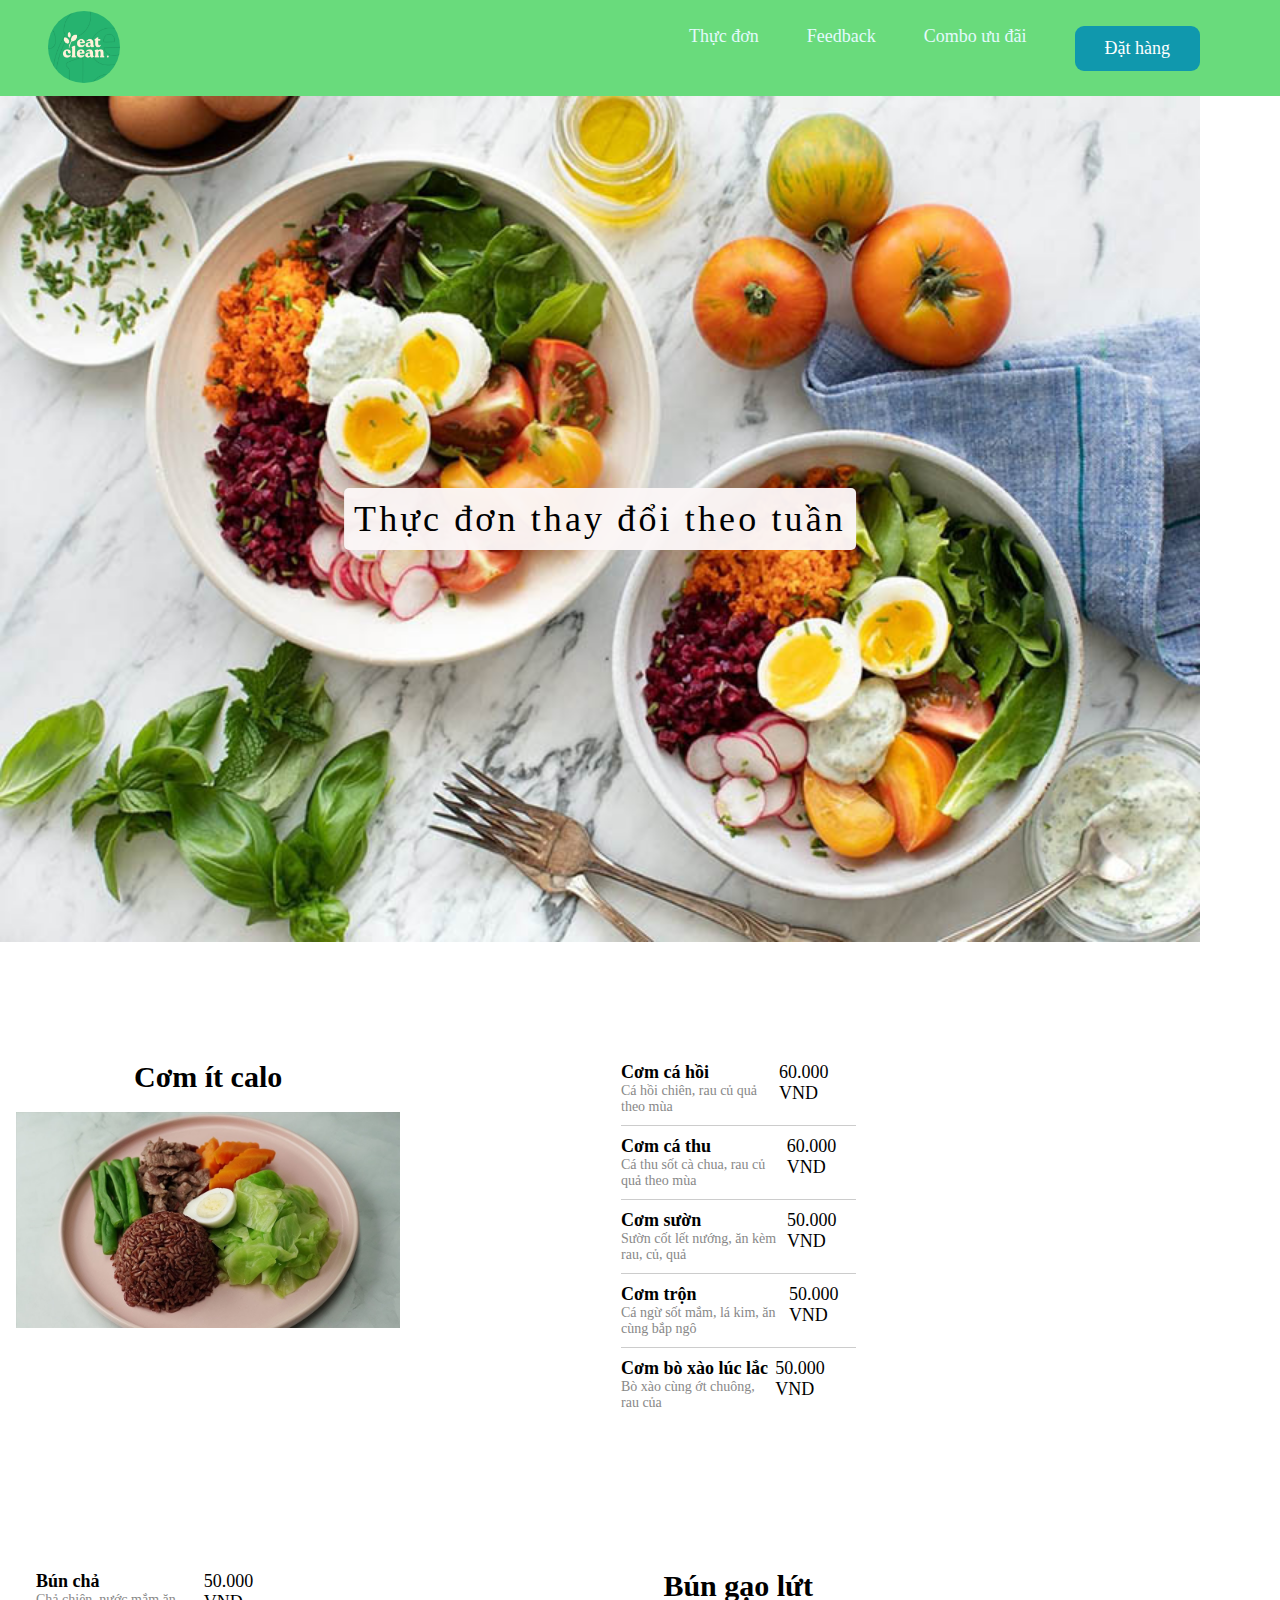
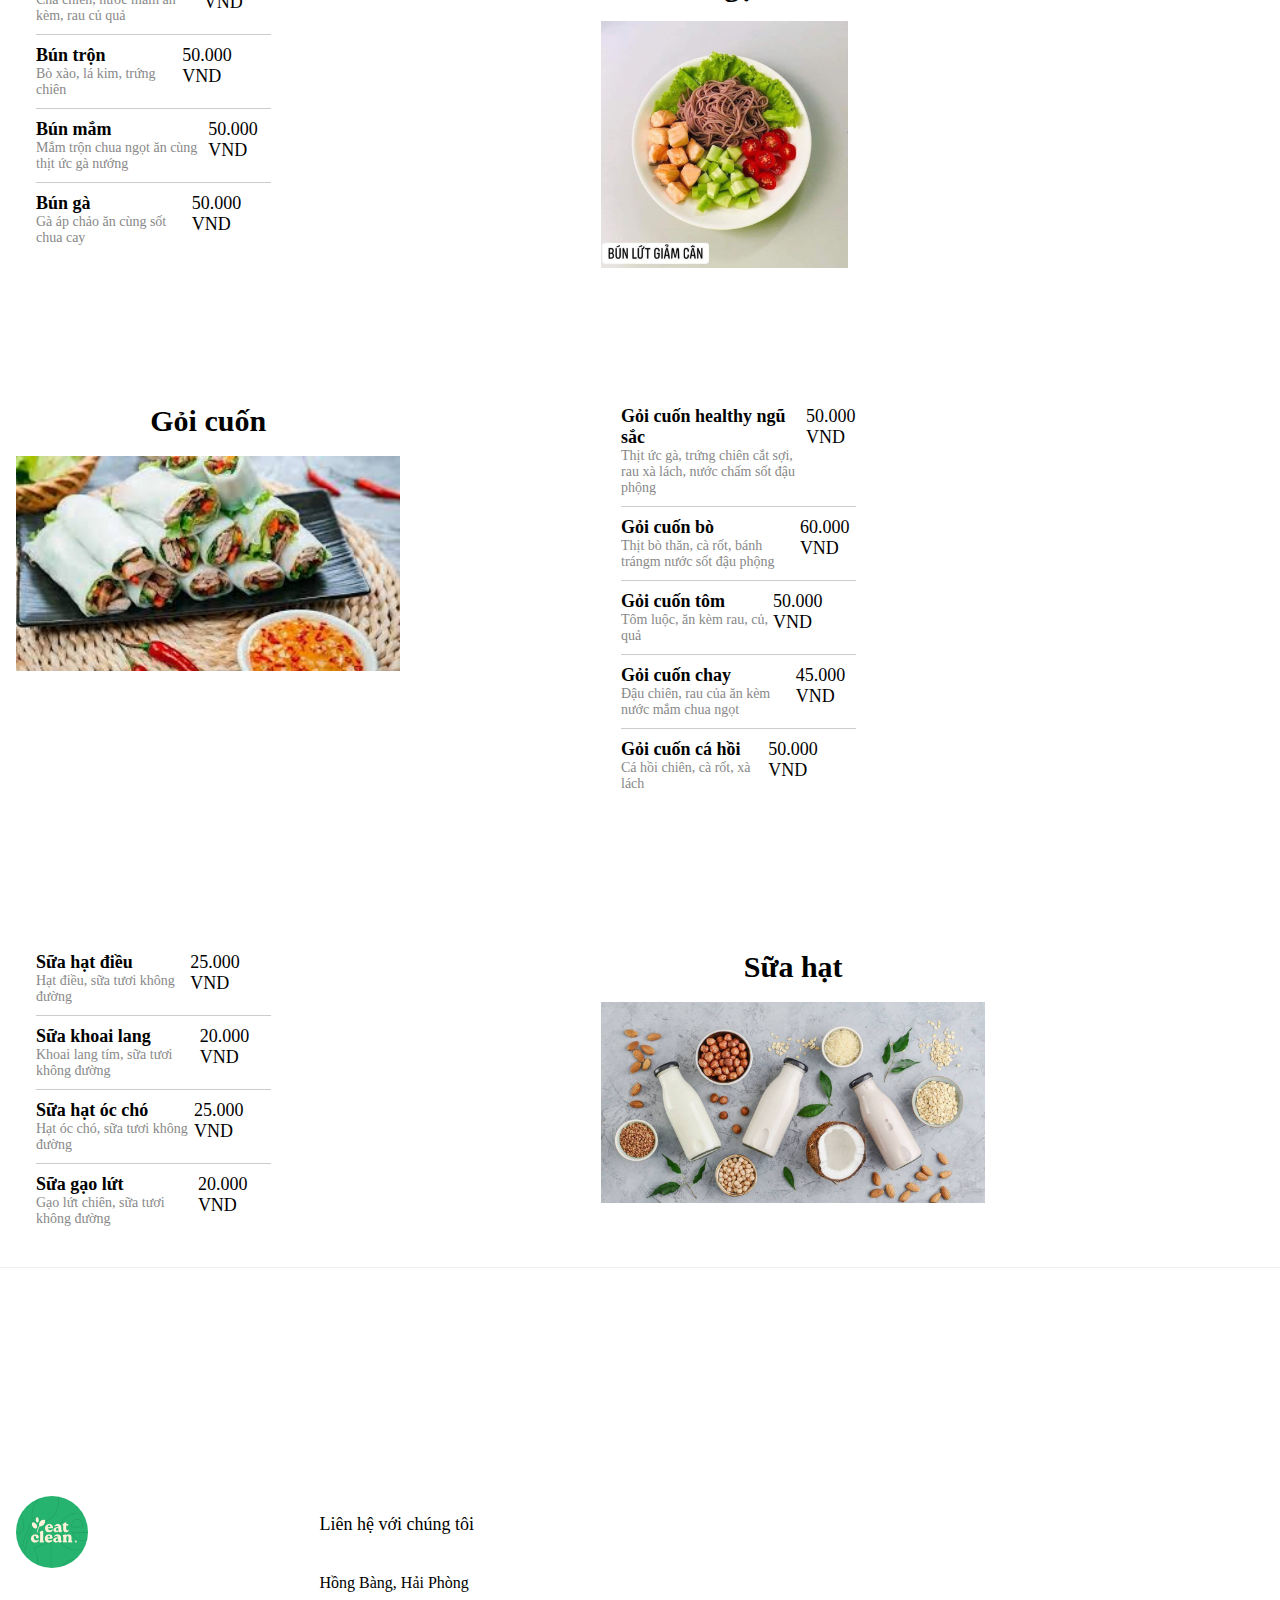
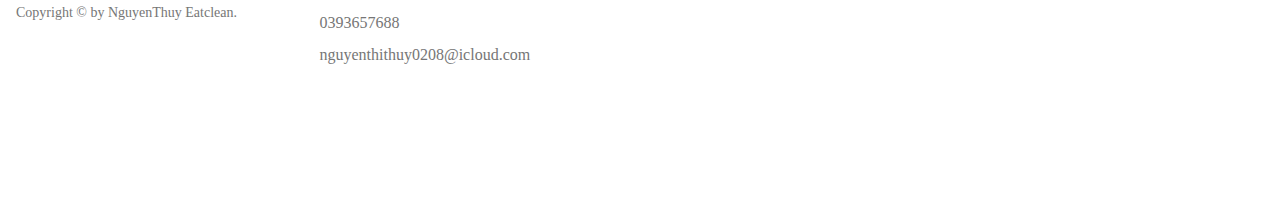
<file: public/menu/menu.html>
<!DOCTYPE html>
<html lang="en">
    <head>
        <meta charset="UTF-8">
        <meta http-equiv="X-UA-Compatible" content="IE=edge">
        <!--IMPORTANT FOR RESPONSIVE DESIGN ( needed for physical devices)-->
        <meta name="viewport" content="width=device-width,intial-scale=1.0">
        <link rel="preconnect" href="https://fonts.googleapis.com">
        <link rel="preconnect" href="https://fonts.gstatic.com" crossorigin>
        <link href="https://fonts.googleapis.com/css2?family=Rubik:wght@400;500;600;700&display=swap" rel="stylesheet">
        <link rel="stylesheet" href="../menu/menu.css">
        <link rel="stylesheet" href="../querries/querries.css">

        <title>Eatclean.vn/menu</title>
    </head>

    <body>
        <header class="header">
            <a href="../index.html">
                <img src="../IMAGE/eatcleanlogo.jpg" alt="eatclean logo" class="logo">
            </a>
            <nav class="main-nav">
              <ul class="main-nav-list">
                <li><a class="main-nav-link" href="../menu/menu.html">Thực đơn</a></li>
                <li><a class="main-nav-link" href="../fd/feeback.html">Feedback</a></li>
                <li><a class="main-nav-link" href="../profit/profit.html">Combo ưu đãi</a></li>
                <li><a class="main-nav-link nav-cta" href="../cta/cta.html">Đặt hàng</a></li>
            </ul>
            </nav>
            </header>

            <main>
                <section class="banner">
                    <a href="#">
                        <img src="../IMAGE/banner.jpg" alt="eatclean img" class="eatclean-image">
                    </a>
                    <div class="align-self-center text-center ">
                        <div class="ex-container">
                    <h2 class="title">Thực đơn thay đổi theo tuần</h2>
                </div>
            </div>
                </section>

                <section class="container">
                    <div class="menu-image">
                        <h1 class="subheading">Cơm ít calo</h1>
                      <img src="../IMAGE/comgaolut.jpg" alt="Menu Image">
                    </div>

                    <div class="menu-content">
                      <div class="menu-item">
                        <div>
                          <h2>Cơm cá hồi</h2>
                          <p>Cá hồi chiên, rau củ quả theo mùa</p>
                        </div>
                        <div class="menu-price">60.000 VND</div>
                      </div>
                      <div class="menu-item">
                        <div>
                          <h2>Cơm cá thu</h2>
                          <p>Cá thu sốt cà chua, rau củ quả theo mùa</p>
                        </div>
                        <div class="menu-price">60.000 VND</div>
                      </div>
                      <div class="menu-item">
                        <div>
                          <h2>Cơm sườn</h2>
                          <p>Sườn cốt lết nướng, ăn kèm rau, củ, quả</p>
                        </div>
                        <div class="menu-price">50.000 VND</div>
                      </div>
                      <div class="menu-item">
                        <div>
                          <h2>Cơm trộn</h2>
                          <p>Cá ngừ sốt mắm, lá kim, ăn cùng bắp ngô</p>
                        </div>
                        <div class="menu-price">50.000 VND</div>
                      </div>
                      <div class="menu-item">
                        <div>
                          <h2>Cơm bò xào lúc lắc</h2>
                          <p>Bò xào cùng ớt chuông, rau của</p>
                        </div>
                        <div class="menu-price">50.000 VND</div>
                      </div>
                    </div>

                </section>

                <section class="container">
                    <div class="menu-content">
                        <div class="menu-item">
                          <div>
                            <h2>Bún chả</h2>
                            <p>Chả chiên, nước mắm ăn kèm, rau củ quả</p>
                          </div>
                          <div class="menu-price">50.000 VND</div>
                        </div>
                        <div class="menu-item">
                          <div>
                            <h2>Bún trộn</h2>
                            <p>Bò xào, lá kim, trứng chiên</p>
                          </div>
                          <div class="menu-price">50.000 VND</div>
                        </div>
                        <div class="menu-item">
                          <div>
                            <h2>Bún mắm</h2>
                            <p>Mắm trộn chua ngọt ăn cùng thịt ức gà nướng</p>
                          </div>
                          <div class="menu-price">50.000 VND</div>
                        </div>
                        <div class="menu-item">
                          <div>
                            <h2>Bún gà</h2>
                            <p>Gà áp chảo ăn cùng sốt chua cay</p>
                          </div>
                          <div class="menu-price">50.000 VND</div>
                        </div>
                      </div>

                      <div class="menu-image-2">
                        <h1 class="subheading">Bún gạo lứt</h1>
                      <img src="../IMAGE/bungaolut.jpg" alt="Menu Image">
                    </div>

                </section>

                <section class="container">
                    <div class="menu-image">
                        <h1 class="subheading">Gỏi cuốn</h1>
                      <img src="../IMAGE/goicuon.jpg" alt="Menu Image">
                    </div>

                    <div class="menu-content">
                      <div class="menu-item">
                        <div>
                          <h2>Gỏi cuốn healthy ngũ sắc</h2>
                          <p>Thịt ức gà, trứng chiên cắt sợi, rau xà lách, nước chấm sốt đậu phộng<p>
                        </div>
                        <div class="menu-price">50.000 VND</div>
                      </div>
                      <div class="menu-item">
                        <div>
                          <h2>Gỏi cuốn bò</h2>
                          <p>Thịt bò thăn, cà rốt, bánh trángm nước sốt đậu phộng</p>
                        </div>
                        <div class="menu-price">60.000 VND</div>
                      </div>
                      <div class="menu-item">
                        <div>
                          <h2>Gỏi cuốn tôm</h2>
                          <p>Tôm luộc, ăn kèm rau, củ, quả</p>
                        </div>
                        <div class="menu-price">50.000 VND</div>
                      </div>
                      <div class="menu-item">
                        <div>
                          <h2>Gỏi cuốn chay</h2>
                          <p>Đậu chiên, rau của ăn kèm nước mắm chua ngọt</p>
                        </div>
                        <div class="menu-price">45.000 VND</div>
                      </div>
                      <div class="menu-item">
                        <div>
                          <h2>Gỏi cuốn cá hồi </h2>
                          <p>Cá hồi chiên, cà rốt, xà lách</p>
                        </div>
                        <div class="menu-price">50.000 VND</div>
                      </div>
                    </div>

                </section>

                <section class="container">
                    <div class="menu-content">
                        <div class="menu-item">
                          <div>
                            <h2>Sữa hạt điều</h2>
                            <p>Hạt điều, sữa tươi không đường</p>
                          </div>
                          <div class="menu-price">25.000 VND</div>
                        </div>
                        <div class="menu-item">
                          <div>
                            <h2>Sữa khoai lang</h2>
                            <p>Khoai lang tím, sữa tươi không đường </p>
                          </div>
                          <div class="menu-price">20.000 VND</div>
                        </div>
                        <div class="menu-item">
                          <div>
                            <h2>Sữa hạt óc chó</h2>
                            <p>Hạt óc chó, sữa tươi không đường</p>
                          </div>
                          <div class="menu-price">25.000 VND</div>
                        </div>
                        <div class="menu-item">
                          <div>
                            <h2>Sữa gạo lứt</h2>
                            <p>Gạo lứt chiên, sữa tươi không đường</p>
                          </div>
                          <div class="menu-price">20.000 VND</div>
                        </div>
                      </div>

                      <div class="menu-image">
                        <h1 class="subheading">Sữa hạt</h1>
                      <img src="../IMAGE/suahat.jpg" alt="Menu Image">
                    </div>

                </section>


            </main>


            <footer class="footer">
                <div class="container grid grid-5-cols grid-footer">
                    <div class="logo cols">
                        <a href="#" class="footer-logo">
                            <img src="../IMAGE/eatcleanlogo.jpg" alt="eatclean logo" class="logo">
                        </a>
        
                        <ul class="social-links">
                            <li>
                                <a class="footer-link" href="#">
                                    <ion-icon class="social-icon" name="logo-instagram"></ion-icon>
                                </a>
                            </li>
                            <li>
                                <a class="footer-link" href="#">
                                    <ion-icon class="social-icon" name="logo-facebook"></ion-icon>
                                </a>
                            </li>
                            <li>
                                <a class="footer-link" href="#">
                                    <ion-icon class="social-icon" name="logo-twitter"></ion-icon>
                                </a>
                            </li>
                        </ul>
        
                        <p class="copyright">Copyright &copy; by NguyenThuy Eatclean.</p>
        
                    </div>
        
                    <div class="address-col">
                        <p class="footer-heading">Liên hệ với chúng tôi</p>
                        <address class="contacts">
                            <p class="address">Hồng Bàng, Hải Phòng</p>
                            <p>
                                <a class="footer-link" href="tel:415-201-6370">0393657688</a>
                            </p>
                            <p>
                                <a class="footer-link" href=" mailto:nguyenthithuy0208@icloud.com">nguyenthithuy0208@icloud.com</a>
                            </p>
                        </address>
                    </div>
                </div>
            </footer>
    </body>
</html>
</file>
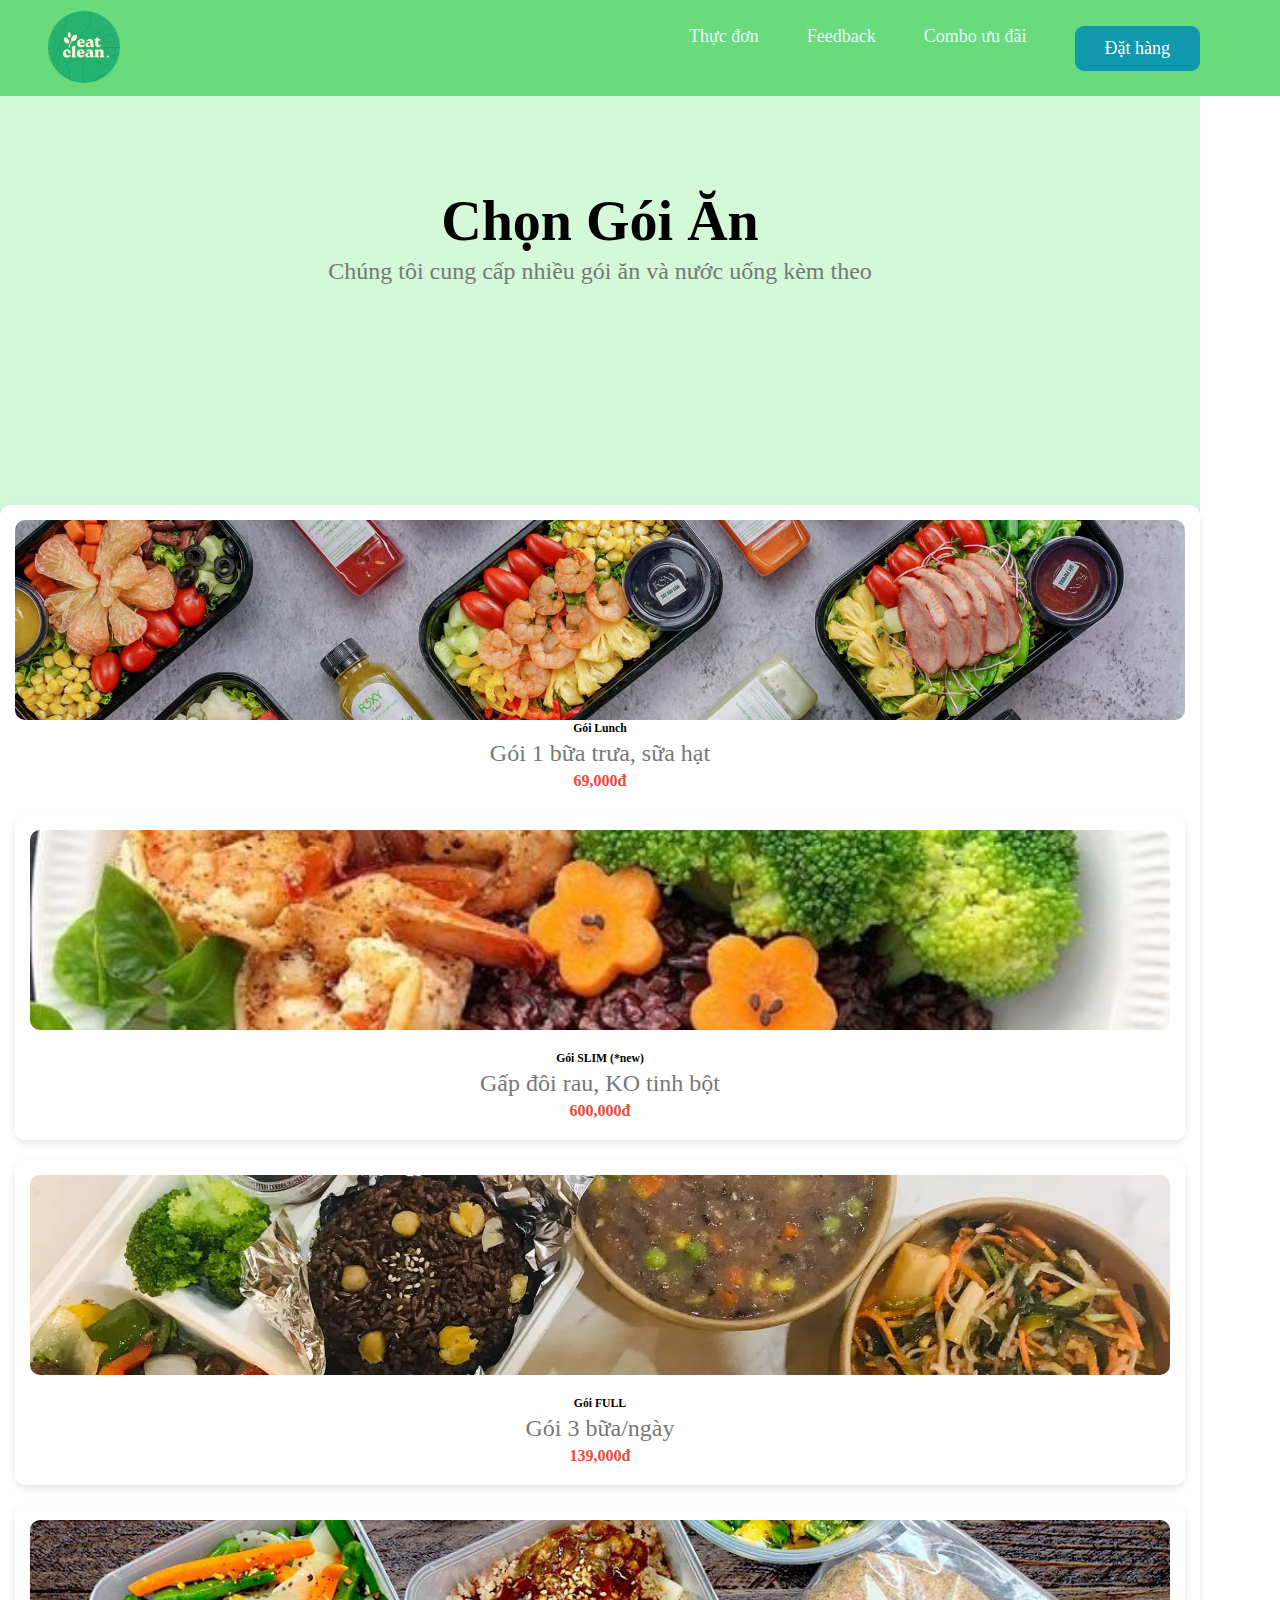
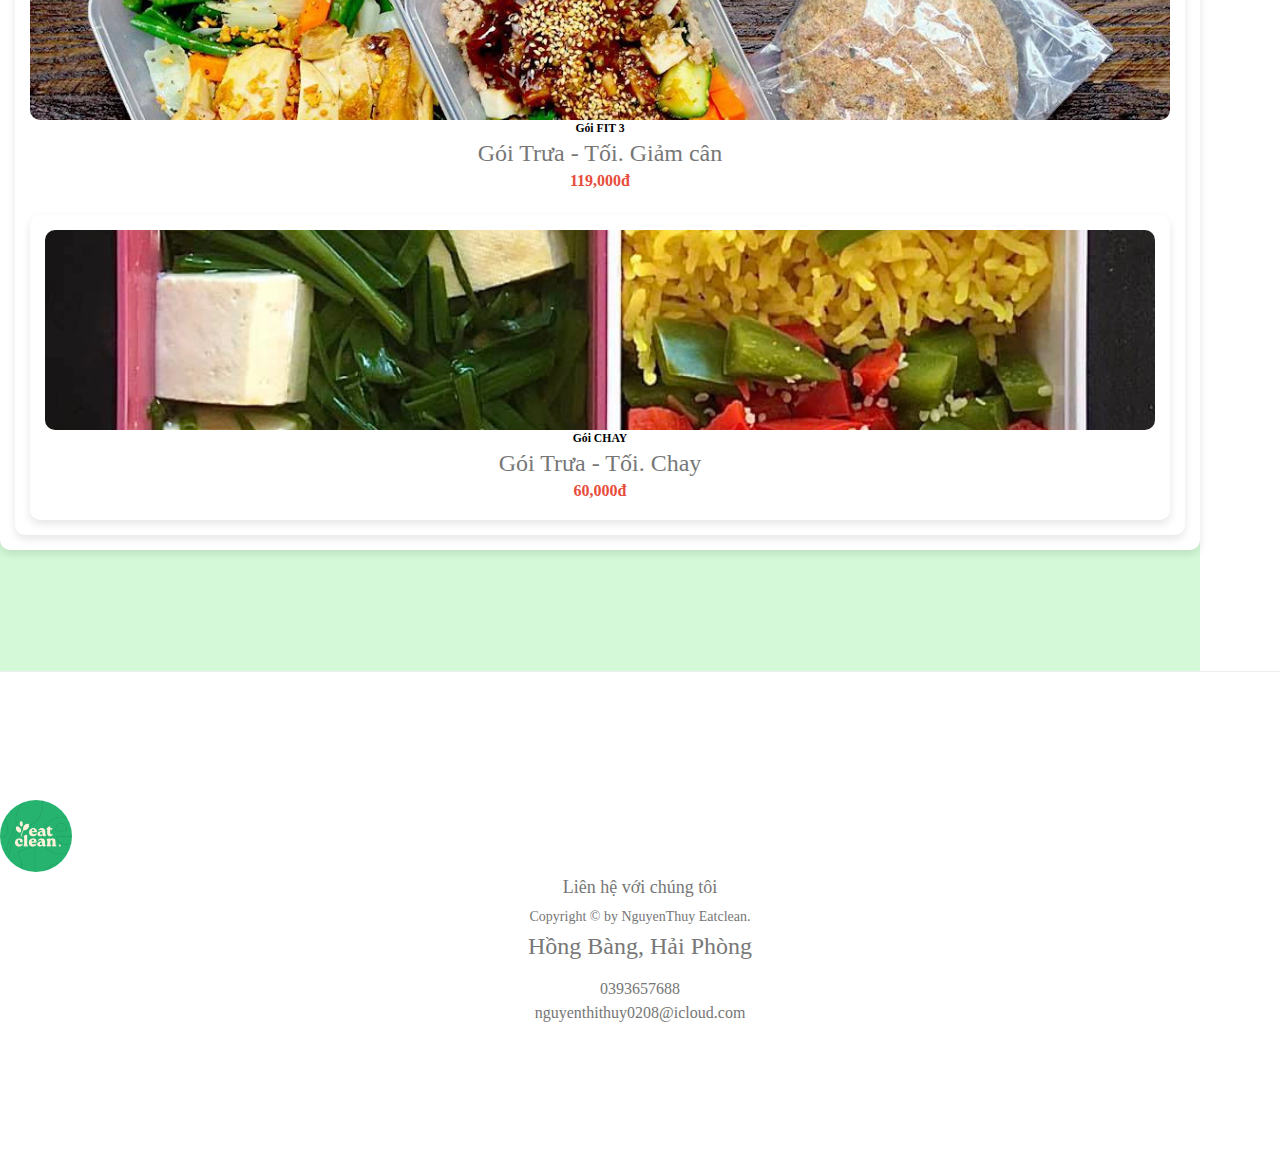
<file: public/profit/profit.html>
<!DOCTYPE html>
<html lang="en">
    <head>
        <meta charset="UTF-8">
        <meta http-equiv="X-UA-Compatible" content="IE=edge">
        <!--IMPORTANT FOR RESPONSIVE DESIGN ( needed for physical devices)-->
        <meta name="viewport" content="width=device-width,intial-scale=1.0">
        <link rel="preconnect" href="https://fonts.googleapis.com">
        <link rel="preconnect" href="https://fonts.gstatic.com" crossorigin>
        <link href="https://fonts.googleapis.com/css2?family=Rubik:wght@400;500;600;700&display=swap" rel="stylesheet">
        <link rel="stylesheet" href="../profit/profit.css">
        <link rel="stylesheet" href="../querries/querries.css">

                <title>Eatclean.vn/combo</title>
    </head>



    <body>
        <header class="header">
            <a href="../index.html">
                <img src="../IMAGE/eatcleanlogo.jpg" alt="eatclean logo" class="logo">
            </a>
            <nav class="main-nav">
                <ul class="main-nav-list">
                    <li><a class="main-nav-link" href="../menu/menu.html">Thực đơn</a></li>
                    <li><a class="main-nav-link" href="../fd/feeback.html">Feedback</a></li>
                    <li><a class="main-nav-link" href="../profit/profit.html">Combo ưu đãi</a></li>
                    <li><a class="main-nav-link nav-cta" href="../cta/cta.html">Đặt hàng</a></li>
                </ul>
            </nav>
            </header>

        <main>
            <section class="order-header">
                <h2><strong>Chọn Gói Ăn </strong></h2>
                <p>Chúng tôi cung cấp nhiều gói ăn và nước uống kèm theo</p>
            </section>
            <section class="order-weekly">
                <div class="packages">
                    <div class="package">
                        <div class="package-header lunch">
                            <img src="../IMAGE/img-set-1.jpg"
                        </div>
                        <div class="package-details">
                            <h3>Gói Lunch</h3>
                            <p>Gói 1 bữa trưa, sữa hạt</p>
                            <p class="price">69,000đ</p>
                        </div>
                    </div>
                    <div class="package">
                        <div class="package-header slim">
                            <img src="../IMAGE/eatclean-rau-img.jpg">
                        </div>
                        <div class="package-details">
                            <h3>Gói SLIM (*new)</h3>
                            <p>Gấp đôi rau, KO tinh bột</p>
                            <p class="price">600,000đ</p>
                        </div>
                    </div>
                    <div class="package">
                        <div class="package-header full">
                            <img src="../IMAGE/eatclean-3-mon-img.webp">
                        </div>
                        <div class="package-details">
                            <h3>Gói FULL</h3>
                            <p>Gói 3 bữa/ngày</p>
                            <p class="price">139,000đ</p>
                        </div>
                    </div>

                    <div class="package">
                        <div class="package-header fit3">
                            <img src="../IMAGE/eatclean-giamcan-img.webp"
                        </div>
                        <div class="package-details">
                            <h3>Gói FIT 3</h3>
                            <p>Gói Trưa - Tối. Giảm cân</p>
                            <p class="price">119,000đ</p>
                        </div>
                    </div>

                    <div class="package">
                        <div class="package-header fit3">
                            <img src="../IMAGE/eatclean-chay.jpg"
                        </div>
                        <div class="package-details">
                            <h3>Gói CHAY</h3>
                            <p>Gói Trưa - Tối. Chay</p>
                            <p class="price">60,000đ</p>
                        </div>
                    </div>
                </div>
                
            </section>

        </main>
        <footer class="footer">
            <div class="container grid grid-5-cols grid-footer">
                <div class="logo cols">
                    <a href="#" class="footer-logo">
                        <img src="../IMAGE/eatcleanlogo.jpg" alt="eatclean logo" class="logo">
                    </a>
    
                    <ul class="social-links">
                        <li>
                            <a class="footer-link" href="#">
                                <ion-icon class="social-icon" name="logo-instagram"></ion-icon>
                            </a>
                        </li>
                        <li>
                            <a class="footer-link" href="#">
                                <ion-icon class="social-icon" name="logo-facebook"></ion-icon>
                            </a>
                        </li>
                        <li>
                            <a class="footer-link" href="#">
                                <ion-icon class="social-icon" name="logo-twitter"></ion-icon>
                            </a>
                        </li>
                    </ul>
    
                    <p class="copyright">Copyright &copy; by NguyenThuy Eatclean.</p>
    
                </div>
    
                <div class="address-col">
                    <p class="footer-heading">Liên hệ với chúng tôi</p>
                    <address class="contacts">
                        <p class="address">Hồng Bàng, Hải Phòng</p>
                        <p>
                            <a class="footer-link" href="tel:415-201-6370">0393657688</a>
                        </p>
                        <p>
                            <a class="footer-link" href=" mailto:nguyenthithuy0208@icloud.com">nguyenthithuy0208@icloud.com</a>
                        </p>
                    </address>
                </div>
            </div>
        </footer>
        </body>
        </html>
</file>
<file: public/menu/menu.css>
* {
    margin:0;
    padding:0;
    box-sizing: border-box;
}
html {
    font-size:62.5%;
}

body {
    margin: 0;
    padding: 0;
    height: 100vh;
}
/* LOGO */
.logo {
    height:7.2rem;
    border-radius:50%;
}
/* HEADER */
.header {
    display:flex;
    justify-content:space-between;
    align-items: center;
    background-color: #69db7c;
    height:96px;
    padding:0 48px;
    position:relative;
}
.main-nav-list {
    list-style:none;
    display:flex;
    gap:48px;
    align-items: flex-start;
    background-color:#69db7c;
    padding: 24px 32px;
}

.main-nav-link:link,
.main-nav-link:visited {
    display:inline-block;
    text-decoration:none;
    color:#e3fafc;
    font-weight: 500;
    transition:all 0.4s;
    font-size:18px;
}
.main-nav-link:hover,
.main-nav-link:active {
    color: #3bc9db;
    text-decoration:underline;
}
.main-nav-link.nav-cta:link,
.main-nav-link.nav-cta:visited {
    padding:12px 30px;
    border-radius: 9px;
    color:#fff;
    background-color:#1098ad;
}
.main-nav-link.nav-cta:hover,
.main-nav-link.nav-cta:active {
    background-color: #3bc9db;;
}

/* BANNER 8 */
.banner {
    position: relative;
    text-align: center;
    color: white;

}
.eatclean-image {
    display: block;
    width: 100%;
    height: auto;
}
.text-center {
    text-align: center !important;
}
.align-self-center {
    align-self: center !important;
    color:#000;
}
*, ::after, ::before {
    box-sizing: border-box;
}

.banner .title {
    font-weight: 300;
    letter-spacing: .3125rem;
    position: absolute;
    top: 50%;
    left: 50%;
    transform: translate(-50%, -50%);
    font-size: 36px;
    background-color: rgba(251, 246, 246, 0.969);
    padding: 10px;
    border-radius: 5px;
}
.banner .time {
    font-weight: 700;
    font-size: 3.75rem;
    position: absolute;
    top: 55%;
    left: 50%;
    transform: translate(-50%, -50%);
    background-color: rgba(251,246,246,0.969);
    padding: 10px;
    border-radius: 5px;
}
p {
    margin-top: 0;
    margin-bottom: 1rem;
}
p {
    display: block;
    margin-block-start: 1em;
    margin-block-end: 1em;
    margin-inline-start: 0px;
    margin-inline-end: 0px;
    unicode-bidi: isolate;
}
/* MENU */
.container {
    display:grid;
    grid-template-columns: repeat(2,1fr);
    gap:36px;
    padding:0 50px 0 16px;
    margin-top:100px;
  }
  .menu-image {
    position: relative;
    width: 70%;
  }

  .menu-image img {
    width: 100%;
    height: auto;
  }

  .menu-content {
    width: 50%;
    padding: 20px;
    overflow-y: auto;
    max-height: 100vh;
  }

  .menu-content h1 {
    text-align: center;
    font-size: 24px;
    margin-bottom: 20px;
    overflow-y:scroll;
  }

  ::-webkit-scrollbar {
    width:10px;
  }

  ::-webkit-scrollbar-thumb {
    background-color: grey;
    border-radius:5px;
  }
  .menu-item {
    display: flex;
    justify-content: space-between;
    margin-bottom: 10px;
    border-bottom: 1px solid #ccc;
    padding-bottom: 10px;
  }

  .menu-item h2 {
    margin: 0;
    font-size: 18px;
  }

  .menu-item p {
    margin: 0;
    font-size: 14px;
    color: #888;
  }

  .menu-price {
    font-size: 18px;
    color: #000;
  }

  .menu-item:last-child {
    border-bottom: none;
  }

  .subheading {
    font-size:30px;
    font-weight: bold;
    line-height:30px;
    padding:20px 0 20px 0;
    text-align: center;
  }
  .menu-image-2 {
    position: relative;
    width: 50%;
  }

  .menu-image-2 img {
    width: 90%;
    height: auto;
  }

/* FOOTER */
.footer {
    padding: 12.8rem 0;
    border-top: 1px solid #eee;
}

.grid-footer {
    grid-template-columns: 1.5fr 1.5fr 1fr 1fr 1fr;
}

.logo-col {
    display: flex;
    flex-direction: column;
}

.footer-logo {
    display: block;
    margin-bottom: 3.2rem;
}

.social-links {
    list-style: none;
    display: flex;
    gap: 2.4rem;
}

.social-icon {
    height: 2.4rem;
    width: 2.4rem;
}

.copyright {
    font-size: 1.4rem;
    color: #767676;
    line-height: 1.6;
    margin-top: auto;
}

.footer-heading {
    font-size: 1.8rem;
    font-weight: 500;
    margin-bottom: 4rem;
}

.contacts {
    font-style: normal;
    font-size: 1.6rem;
    line-height: 1.6rem;
}

.address {
    margin-bottom: 2.4rem;
}

.footer-nav {
    list-style: none;
    display: flex;
    flex-direction: column;
    gap: 2.4rem;
}

.footer-link:link,
.footer-link:visited {
    text-decoration: none;
    font-size: 1.6rem;
    color: #767676;
    transition: all 0.3s;
}

.footer-link:hover,
.footer-link:active {
    color: #555;
}
</file>
<file: public/querries/querries.css>
/* ------------------------------------------ */
/* BELOW 1344px (smaller desktops) */
/* ------------------------------------------ */
@media (max-width:84em) {
    main {
        max-width:120rem;
    }
    .heading-primary {
        font-size: 4.4rem;
}

/* ------------------------------------------ */
/* BELOW 1200px (landscape tablets) */
/* ------------------------------------------ */
@media (max-width: 75em) {
    html {
        /* 9px / 16px */
        font-size: 56.25%;
    }
    .grid {
        column-gap: 4.8rem;
        row-gap: 6.4rem;
    }

    .heading-secondary {
        font-size: 3.6rem;
    }

    .heading-tertiary {
        font-size: 2.4rem;
    }

    .header {
        padding: 0 3.2rem;
    }
    .main-nav-list {
        gap: 3.2rem;
    }

    .section-eatclean {
        gap: 4.8rem;
    }

/* ------------------------------------------ */
/* BELOW 944px (landscape tablets) */
/* ------------------------------------------ */
@media (max-width: 59em) {
    html {
        /* 8px / 16px */
        font-size: 50%;
    }
    .section-eatclean {
        grid-template-columns: 1fr;
        padding: 0 8rem;
        gap: 6.4rem;
    }
    .eat-clean,
    .eatclean-image-box {
        text-align: center;

    }
    .eatclean-img {
        width: 60%;

    }
    .logos img {
        height: 2.4rem;
    }
    .number {
        font-size: 7.4rem;
    }
    .step-description {
        padding: 2.4rem 3.2rem 3.2rem 3.2rem;

    }
    .cta {
        grid-template-columns: 3fr 2fr;
    }

    .cta-form {
        grid-template-columns: 1fr;
    }

    .btn-form {
        margin-top: 1.2rem;
    }
    .story-name {
        font-size:16px;
        text-align: center;
    }
    .text {
        font-size:14px;
    }
    .btn-mobile-nav {
        display: block;
    }

    .main-nav {
        background-color: rgba(255, 255, 255, 0.95);
        position: absolute;
        top: 0;
        left: 0;
        width: 100%;
        height: 100vh;
        transform: translateX(100%);

        display: flex;
        align-items: center;
        justify-content: center;
        transition: all 0.5s ease-in;

        /* HIDE NAVIGATION */
        /* NO ANIMATIONS USING  display: none*/

        /* 1. Hide it visually */
        opacity: 0;
        /* 2 Make it unaccessible to m & k */
        pointer-events: none;
        /* Hide it from screen readers */
        visibility: hidden;
    }

    /* MUST SET overflow-x: hidden; on the body and html to block horizontal scrolling */
    .nav-open .main-nav {
        opacity: 1;
        pointer-events: auto;
        visibility: visible;
        transform: translateX(0);
    }

    .main-nav-list {
        flex-direction: column;
        gap: 4.8rem;
    }

    .main-nav-link:link,
    .main-nav-link:visited {
        font-size: 3rem;
    }

    .nav-open .icon-mobile-nav[name="close-outline"] {
        display: block;
    }

    .nav-open .icon-mobile-nav[name="menu-outline"] {
        display: none;
    }

    .grid {
        row-gap: 5.2rem;
    }
    .grids-3-cols {
        grid-template-columns: repeat(2,1fr);
        justify-content: center;
        align-items: center;
    }
    .diets {
        grid-column: 1 / -1;
        justify-self: center;
    }

    .gallery {
        grid-template-columns: repeat(2, 1fr);
    }

}
/* ------------------------------------------ */
/* BELOW 704px (small tablets) */
/* ------------------------------------------ */
@media (max-width: 44em) {

    .grids-3-cols,
    .grids-4-cols {
        grid-template-columns: repeat(2, 1fr);
    }
    .heading-secondary {
        margin-bottom: 4.8rem;
    }

    .pricing-plan {
        width: 100%;
    }

    .grid-footer {
        grid-template-columns: repeat(6, 1fr);
    }

    .nav-col {
        grid-row: 1;
        grid-column: span 2;
        margin-bottom: 3.2rem;
    }

    .logo-col,
    .address-col {
        grid-column: span 3;
    }
/* ------------------------------------------ */
/* BELOW 544px (phones) */
/* ------------------------------------------ */
@media (max-width: 34em) {

    .grid {
        row-gap: 4.8rem;
    }

    .grids-2-cols,
    .grids-3-cols,
    .grids-4-cols {
        grid-template-columns: 1fr;
    }
    .section-eatclean {
        padding: 2.4rem 0 6.4rem 0;

    }
    .eat-clean {
        padding: 0 3.2rem;

    }
    .btn,
    .btn:link,
    .btn:visited {
        padding: 2.4rem 1.6rem;
    }
    .logo {
        height: 1.2rem;

    }
    .cta {
        grid-template-columns: 1fr;
    }

    .cta-img-box {
        height: 32rem;
        grid-row: 1;
    }

    .cta-text-box {
        padding: 3.2rem;
    }

}
</file>
<file: public/profit/profit.css>
* {
    margin:0;
    padding:0;
    box-sizing: border-box;
}
html {
    font-size:62.5%;
}

body {
    margin: 0;
    padding: 0;
    height: 100vh;
}
/* LOGO */
.logo {
    height:7.2rem;
    border-radius:50%;
}
/* HEADER */
.header {
    display:flex;
    justify-content:space-between;
    align-items: center;
    background-color: #69db7c;
    height:96px;
    padding:0 48px;
    position:relative;
}
.main-nav-list {
    list-style:none;
    display:flex;
    gap:48px;
    align-items: flex-start;
    padding: 24px 32px;
}

.main-nav-link:link,
.main-nav-link:visited {
    display:inline-block;
    text-decoration:none;
    color:#e3fafc;
    font-weight: 500;
    transition:all 0.4s;
    font-size:18px;
}
.main-nav-link:hover,
.main-nav-link:active {
    color: #3bc9db;
    text-decoration:underline;
}
.main-nav-link.nav-cta:link,
.main-nav-link.nav-cta:visited {
    padding:12px 30px;
    border-radius: 9px;
    color:#fff;
    background-color:#1098ad;
}
.main-nav-link.nav-cta:hover,
.main-nav-link.nav-cta:active {
    background-color: #3bc9db;;
}


/* ORDER */
.order-header {
    padding: 9.3125rem 0 12.125rem;
    background-color: #d3f9d8;
}
h2 {
    font-size:56px;
    font-weight:700;
    text-align: center;
}
p {
    font-size:24px;
    font-weight:400;
    text-align: center;
    color:f1f3f5;
}
.order-weekly {
    padding: 9.3125rem 0 12.125rem;
    background-color: #d3f9d8;
}
.package {
   display:grid;
   grid-template-columns: repeat(3,1fr);

   gap:20px;
}

.package {
    background-color: white;
    border-radius: 10px;
    box-shadow: 0 4px 8px rgba(0, 0, 0, 0.1);
    padding: 15px;
    text-align: center;
    display: flex;
    flex-direction: column;
    justify-content: space-between;
    height: 100%;
}
.package img {
    width: 100%;
    height: 200px; /* Set a consistent height for all images */
    object-fit: cover; /* Ensure images cover the container without distortion */
    border-radius: 10px;
}
p {
    margin: 5px 0;
    color: #777;
}

.price {
    font-size: 16px;
    color: #e74c3c;
    font-weight: bold;
}
/* FOOTER */
.footer {
    padding: 12.8rem 0;
    border-top: 1px solid #eee;
}

.grid-footer {
    grid-template-columns: 1.5fr 1.5fr 1fr 1fr 1fr;
}

.logo-col {
    display: flex;
    flex-direction: column;
}

.footer-logo {
    display: block;
    margin-bottom: 3.2rem;
}

.social-links {
    list-style: none;
    display: flex;
    gap: 2.4rem;
}

.social-icon {
    height: 2.4rem;
    width: 2.4rem;
}

.copyright {
    font-size: 1.4rem;
    color: #767676;
    line-height: 1.6;
    margin-top: auto;
}

.footer-heading {
    font-size: 1.8rem;
    font-weight: 500;
    margin-bottom: 4rem;
}

.contacts {
    font-style: normal;
    font-size: 1.6rem;
    line-height: 1.6rem;
}

.address {
    margin-bottom: 2.4rem;
}

.footer-nav {
    list-style: none;
    display: flex;
    flex-direction: column;
    gap: 2.4rem;
}

.footer-link:link,
.footer-link:visited {
    text-decoration: none;
    font-size: 1.6rem;
    color: #767676;
    transition: all 0.3s;
}

.footer-link:hover,
.footer-link:active {
    color: #555;
}
</file>
